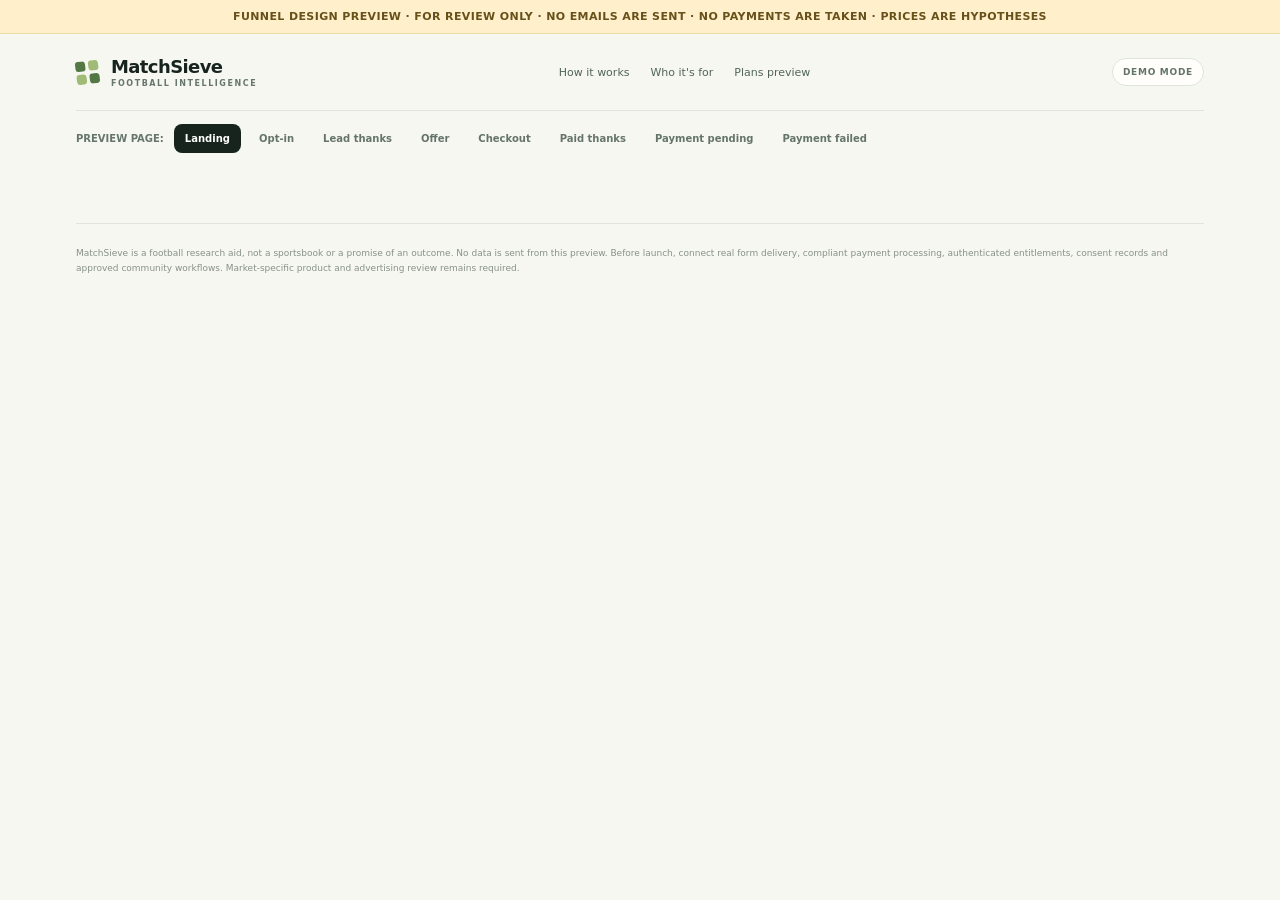
<file: web/funnel-preview.html>
<!doctype html>
<html lang="en">
<head>
<meta charset="utf-8">
<meta name="viewport" content="width=device-width, initial-scale=1">
<meta name="theme-color" content="#17241d">
<meta name="description" content="MatchSieve sales-funnel preview: customer-first football research messaging, offer ladder and lead journey. Preview only; forms and payments are not connected.">
<title>MatchSieve — Funnel Preview</title>
<style>
:root{--ink:#17241d;--ink2:#26372d;--muted:#67766d;--paper:#f6f7f1;--card:#fffefb;--line:#dfe5da;--lime:#c9f06a;--sage:#dfe9d5;--green:#537844;--alert:#fff4d6;--shadow:0 18px 55px rgba(23,36,29,.09)}
*{box-sizing:border-box}
html{scroll-behavior:smooth}
body{margin:0;background:var(--paper);color:var(--ink);font-family:Inter,ui-sans-serif,system-ui,-apple-system,BlinkMacSystemFont,"Segoe UI",sans-serif}
button,input,select{font:inherit}
button,a{cursor:pointer}
a{color:inherit}
.preview-banner{background:#fff0cb;border-bottom:1px solid #eedca6;padding:10px 18px;text-align:center;color:#68501a;font-size:11px;font-weight:800;letter-spacing:.035em}
.shell{max-width:1180px;margin:0 auto;padding:0 26px}
.topbar{display:flex;gap:20px;align-items:center;justify-content:space-between;padding:22px 0;border-bottom:1px solid var(--line)}
.brand{display:flex;align-items:center;gap:12px;text-decoration:none;min-width:170px}
.brand-mark{display:grid;grid-template-columns:repeat(2,10px);gap:3px;transform:rotate(-7deg)}
.brand-mark i{width:10px;height:10px;display:block;background:var(--green);border-radius:3px}
.brand-mark i:nth-child(2),.brand-mark i:nth-child(3){background:#a0bb76}
.brand strong{display:block;font-size:18px;letter-spacing:-.6px}
.brand small{display:block;margin-top:2px;color:var(--muted);font-size:8px;letter-spacing:1.55px;font-weight:850}
.topnav{display:flex;gap:21px;align-items:center;font-size:11px;color:#53645a}
.topnav a{text-decoration:none}
.topnav a:hover{color:var(--green)}
.small-pill{border:1px solid var(--line);border-radius:99px;padding:8px 10px;background:#fffefb;color:#63736a;font-size:9px;font-weight:850;letter-spacing:.08em;white-space:nowrap}
.preview-tools{display:flex;align-items:center;gap:7px;flex-wrap:wrap;padding:13px 0 0}
.preview-tools span{color:var(--muted);font-size:10px;font-weight:800;margin-right:3px}
.stage-button{background:transparent;border:1px solid transparent;border-radius:8px;padding:8px 10px;color:#65746a;font-size:10px;font-weight:750}
.stage-button:hover{border-color:var(--line);background:white}
.stage-button.active{background:var(--ink);color:white}
.content{padding:0 0 70px}
.hero{display:grid;grid-template-columns:1.08fr .92fr;gap:46px;align-items:center;padding:58px 0 52px}
.eyebrow{font-size:10px;letter-spacing:1.7px;text-transform:uppercase;font-weight:900;color:var(--green);margin:0 0 15px}
.eyebrow:before{content:"";display:inline-block;background:#91b75f;height:2px;width:21px;margin:0 9px 3px 0}
h1{font-size:clamp(39px,5.5vw,68px);line-height:.99;letter-spacing:-3.9px;margin:0 0 22px;font-weight:850;max-width:690px}
h1 em{font-family:Georgia,serif;font-weight:400;color:var(--green);letter-spacing:-3.2px}
.lede{font-size:15px;line-height:1.8;color:#516158;margin:0;max-width:630px}
.actions{display:flex;gap:11px;align-items:center;flex-wrap:wrap;margin-top:25px}
.btn{border:1px solid var(--ink);border-radius:9px;background:var(--ink);color:#f7faef;padding:13px 16px;font-size:11px;font-weight:850;display:inline-flex;align-items:center;justify-content:center;gap:18px;text-decoration:none;transition:.15s}
.btn:hover{background:#2d4837;transform:translateY(-1px)}
.btn .arrow{font-size:18px;color:var(--lime);font-weight:400}
.btn.secondary{background:transparent;color:var(--ink);border-color:#cbd5c8}
.btn.secondary:hover{background:#fff}
.disclaimer{font-size:10px;line-height:1.65;color:#77847a;margin-top:13px}
.hero-proof{display:flex;gap:14px;flex-wrap:wrap;margin-top:28px;color:#52645a;font-size:10px;font-weight:850;text-transform:uppercase;letter-spacing:.065em}
.hero-proof span:before{content:"✓";display:inline-grid;place-items:center;width:16px;height:16px;margin-right:6px;background:#e0ead6;color:#3d6934;border-radius:50%;font-size:10px}
.report-demo{position:relative;background:#17241d;color:#f7faef;border-radius:20px;padding:22px;box-shadow:var(--shadow);overflow:hidden;isolation:isolate}
.report-demo:before{content:"";position:absolute;width:290px;height:290px;border:1px solid rgba(201,240,106,.2);border-radius:50%;right:-94px;top:-120px;z-index:-1}
.report-top{display:flex;justify-content:space-between;align-items:start;gap:12px;border-bottom:1px solid rgba(255,255,255,.13);padding-bottom:17px}
.report-top small{display:block;color:#a9b5a6;font-size:8px;letter-spacing:1.5px;font-weight:850}
.report-top strong{display:block;font-size:16px;margin-top:8px}
.mock-status{font-size:8px;font-weight:900;letter-spacing:.08em;border:1px solid rgba(201,240,106,.44);color:var(--lime);padding:7px 8px;border-radius:6px}
.fixture-line{display:flex;align-items:center;gap:12px;margin:20px 0}
.club{flex:1;background:#26382d;border:1px solid #35483a;border-radius:10px;padding:13px 8px;text-align:center;font-size:11px;font-weight:850}
.versus{font-size:9px;color:#8f9e90;font-weight:800}
.mock-label{font-size:9px;color:#b8c4b5;letter-spacing:.1em;font-weight:850;text-transform:uppercase;margin:17px 0 9px}
.signal{display:flex;align-items:center;gap:9px;background:#22352a;border:1px solid #354b39;padding:11px;border-radius:9px;margin-top:8px;font-size:10px;color:#e1ead9}
.signal b{display:grid;place-items:center;width:21px;height:21px;border-radius:6px;background:#344f37;color:var(--lime);font-size:12px}
.signal.counter b{background:#554032;color:#ffd4a7}
.gap-note{margin-top:13px;padding:12px;border-left:2px solid #d3a76d;background:#302b22;color:#e5d3b6;font-size:10px;line-height:1.65}
.mock-footer{display:flex;justify-content:space-between;gap:12px;color:#819084;font-size:8px;margin-top:17px}
.section{padding:46px 0;border-top:1px solid var(--line)}
.section-head{display:flex;justify-content:space-between;align-items:end;gap:25px;margin-bottom:22px}
.section-head h2{font-size:clamp(25px,3vw,38px);letter-spacing:-1.8px;margin:0;line-height:1.08}
.section-head p{color:var(--muted);font-size:12px;line-height:1.7;margin:10px 0 0;max-width:620px}
.kicker{color:var(--green);font-size:9px;font-weight:900;letter-spacing:1.6px;margin:0 0 11px}
.grid3{display:grid;grid-template-columns:repeat(3,1fr);gap:13px}
.card{background:var(--card);border:1px solid var(--line);border-radius:14px;padding:20px}
.card-number{color:#6e8a58;font-size:10px;font-weight:900;letter-spacing:.1em}
.card h3{font-size:16px;margin:13px 0 9px;letter-spacing:-.4px}
.card p{font-size:11px;line-height:1.7;color:#66746a;margin:0}
.card .micro{font-size:9px;color:#879187;margin-top:13px}
.persona-card{padding:19px;background:#fffefb;border:1px solid var(--line);border-radius:13px}
.persona-card.active{border-color:#6f9356;box-shadow:0 0 0 2px rgba(111,147,86,.12)}
.persona-card button{display:block;width:100%;text-align:left;border:0;background:transparent;padding:0;color:inherit}
.persona-head{display:flex;justify-content:space-between;align-items:center;gap:10px}
.persona-tag{background:#e6eedf;color:#3f613b;border-radius:4px;padding:6px 7px;font-size:8px;font-weight:900;letter-spacing:.08em;text-transform:uppercase}
.persona-card h3{margin:12px 0 7px;font-size:15px}
.persona-card p{font-size:11px;line-height:1.7;color:#69766c;margin:0}
.persona-cta{display:inline-block;margin-top:13px;color:#476e38;font-weight:850;font-size:10px}
.price-toolbar{display:flex;justify-content:space-between;gap:15px;align-items:center;margin-bottom:16px;flex-wrap:wrap}
.price-toolbar label{display:flex;align-items:center;gap:10px;font-size:11px;color:#526158;font-weight:800}
select,input{border:1px solid #d4ddd1;background:white;border-radius:8px;padding:11px 12px;color:var(--ink);outline:none}
select:focus,input:focus{border-color:#709758;box-shadow:0 0 0 3px rgba(112,151,88,.13)}
.price-disclaimer{font-size:10px;line-height:1.6;color:#7c877d;max-width:500px}
.price-grid{display:grid;grid-template-columns:repeat(3,1fr);gap:13px;align-items:stretch}\n.price-grid.single{grid-template-columns:minmax(0,680px);justify-content:center}
.price-card{background:#fffefb;border:1px solid var(--line);border-radius:15px;padding:22px;display:flex;flex-direction:column;min-height:300px;position:relative}
.price-card.featured{border:1.5px solid #6d8e53;box-shadow:0 10px 34px rgba(48,83,46,.09)}
.plan-tag{font-size:8px;font-weight:900;letter-spacing:.1em;color:#5d7950;text-transform:uppercase}
.price-card h3{font-size:16px;margin:12px 0 7px}
.price-card .desc{font-size:10px;line-height:1.65;color:#69776c;min-height:34px}
.price{font-size:35px;letter-spacing:-1.8px;font-weight:850;margin:15px 0 2px}
.price span{font-size:10px;letter-spacing:0;color:#7d887d;font-weight:700}
.price-card ul{padding-left:16px;margin:13px 0 22px;font-size:10px;line-height:1.9;color:#5b695e}
.price-card .btn{margin-top:auto;width:100%}
.future-note{font-size:9px;line-height:1.6;color:#7e887c;margin-top:10px}
.bottom-cta{background:#e6eddf;border-radius:17px;padding:28px;display:flex;justify-content:space-between;align-items:center;gap:23px}
.bottom-cta h2{margin:0 0 8px;font-size:25px;letter-spacing:-1px}
.bottom-cta p{margin:0;color:#5b6a5d;font-size:11px;line-height:1.7;max-width:620px}
.page-panel{max-width:820px;margin:48px auto 0;background:var(--card);border:1px solid var(--line);border-radius:18px;padding:clamp(22px,5vw,46px);box-shadow:var(--shadow)}
.page-panel h1{font-size:clamp(32px,4vw,49px);letter-spacing:-2.2px;line-height:1.04;margin:0 0 14px}
.page-panel .lede{font-size:13px}
.steps{display:flex;gap:7px;flex-wrap:wrap;margin:0 0 28px}
.steps span{border:1px solid var(--line);border-radius:99px;padding:8px 10px;color:#78847a;font-size:9px;font-weight:800}
.steps span.current{background:var(--ink);border-color:var(--ink);color:white}
.form-grid{display:grid;grid-template-columns:1fr 1fr;gap:14px;margin-top:25px}
.field{display:flex;flex-direction:column;gap:7px}
.field.wide{grid-column:1/-1}
.field label{font-size:10px;font-weight:850;color:#45564a}
.field small{font-size:9px;color:#7c887d;line-height:1.5}
.form-grid input,.form-grid select{width:100%;min-width:0}
.consent{display:flex;gap:9px;align-items:flex-start;color:#657369;font-size:10px;line-height:1.6;margin-top:18px}
.consent input{margin-top:3px}
.action-row{display:flex;gap:10px;flex-wrap:wrap;margin-top:24px}
.notice{border:1px solid #eadfb9;background:#fff8df;color:#70581f;padding:12px 14px;border-radius:9px;font-size:10px;line-height:1.65;margin-top:20px}
.success-mark{display:grid;place-items:center;width:47px;height:47px;border-radius:14px;background:#e0ecd5;color:#42713b;font-size:22px;margin-bottom:23px}
.state-list{padding:0;margin:23px 0;list-style:none;display:grid;gap:11px}
.state-list li{display:flex;gap:9px;font-size:11px;line-height:1.6;color:#56665b}
.state-list li:before{content:"✓";display:grid;place-items:center;flex-shrink:0;width:18px;height:18px;border-radius:50%;background:#e4edde;color:#446b39;font-weight:900;font-size:10px}
.status-chip{display:inline-block;padding:7px 9px;border-radius:5px;font-size:9px;font-weight:900;letter-spacing:.08em;background:#e0ecd6;color:#3f6837;text-transform:uppercase}
.status-chip.pending{background:#fff0c9;color:#83621d}
.status-chip.failed{background:#f8e1dc;color:#9b4438}
.community-choice{border:1px solid var(--line);border-radius:10px;padding:14px;display:flex;justify-content:space-between;align-items:center;gap:12px;margin-top:10px}
.community-choice strong{font-size:11px;display:block}
.community-choice small{font-size:9px;display:block;color:#79847b;line-height:1.5;margin-top:4px}
.community-choice button{border:1px solid #cfd9c8;background:#fff;border-radius:7px;padding:9px 11px;font-size:9px;font-weight:800;white-space:nowrap}
.footnote{border-top:1px solid var(--line);padding:22px 0 30px;color:#879187;font-size:9px;line-height:1.7}
.footnote a{color:#637762}
.hidden{display:none!important}
@media(max-width:900px){.hero{grid-template-columns:1fr;gap:30px;padding-top:42px}.hero-art{max-width:650px;width:100%;margin:0 auto}.topnav{display:none}.grid3,.price-grid{grid-template-columns:1fr}.price-card{min-height:0}.card{padding:18px}.section-head{align-items:start;flex-direction:column}.bottom-cta{align-items:flex-start;flex-direction:column}}
@media(max-width:540px){.shell{padding:0 16px}.topbar{padding:17px 0}.small-pill{display:none}.preview-tools{overflow-x:auto;flex-wrap:nowrap}.stage-button{white-space:nowrap}.hero{padding:38px 0}.hero-proof{gap:8px}.report-demo{padding:17px}.fixture-line{gap:7px}.club{padding:12px 5px;font-size:9px}.form-grid{grid-template-columns:1fr}.field.wide{grid-column:auto}.price{font-size:31px}.bottom-cta{padding:21px}.page-panel{margin-top:28px;padding:22px}.actions .btn{width:100%;justify-content:space-between}}
@media(prefers-reduced-motion:reduce){html{scroll-behavior:auto}*,*:before,*:after{transition:none!important}}
</style>
</head>
<body>
<div class="preview-banner">FUNNEL DESIGN PREVIEW · FOR REVIEW ONLY · NO EMAILS ARE SENT · NO PAYMENTS ARE TAKEN · PRICES ARE HYPOTHESES</div>
<div class="shell">
  <header class="topbar">
    <a class="brand" href="#" id="homeLink" aria-label="MatchSieve funnel preview home">
      <span class="brand-mark" aria-hidden="true"><i></i><i></i><i></i><i></i></span>
      <span><strong>MatchSieve</strong><small>FOOTBALL INTELLIGENCE</small></span>
    </a>
    <nav class="topnav" aria-label="Page navigation">
      <a href="#how">How it works</a><a href="#personas">Who it's for</a><a href="#plans">Plans preview</a>
    </nav>
    <span class="small-pill">DEMO MODE</span>
  </header>
  <nav class="preview-tools" aria-label="Preview each funnel page">
    <span>PREVIEW PAGE:</span>
    <button class="stage-button active" data-stage="landing" type="button">Landing</button>
    <button class="stage-button" data-stage="optin" type="button">Opt-in</button>
    <button class="stage-button" data-stage="lead-thanks" type="button">Lead thanks</button>
    <button class="stage-button" data-stage="offer" type="button">Offer</button>
    <button class="stage-button" data-stage="checkout" type="button">Checkout</button>
    <button class="stage-button" data-stage="paid-thanks" type="button">Paid thanks</button>
    <button class="stage-button" data-stage="pending" type="button">Payment pending</button>
    <button class="stage-button" data-stage="failed" type="button">Payment failed</button>
  </nav>
  <main id="screen" class="content" tabindex="-1"></main>
  <footer class="footnote">
    MatchSieve is a football research aid, not a sportsbook or a promise of an outcome. No data is sent from this preview. Before launch, connect real form delivery, compliant payment processing, authenticated entitlements, consent records and approved community workflows. Market-specific product and advertising review remains required.
  </footer>
</div>
<script>
(function(){
'use strict';
var screen=document.getElementById('screen');
var stage='landing';
var persona='A';
var country='UK';
var attribution={source:'direct / not supplied',campaign:'not supplied'};
var qp=new URLSearchParams(window.location.search);
if(qp.get('utm_source'))attribution.source=qp.get('utm_source');
if(qp.get('utm_campaign'))attribution.campaign=qp.get('utm_campaign');
if(['A','B','C'].indexOf(qp.get('persona'))!==-1)persona=qp.get('persona');
if(['UK','US','CA','EU','NG','GH','KE'].indexOf(qp.get('country'))!==-1)country=qp.get('country');

var messages={
 A:{tag:'FOR SERIOUS FOOTBALL RESEARCHERS',title:'Stop guessing the odds. <em>Examine the evidence.</em>',copy:'MatchSieve is a football research desk for serious-minded adults who value evidence more than noise. Choose a fixture and a market question; inspect the case for it, the case against it, source notes, and what the available records cannot verify.',cta:'Get the Football Betting Maths Playbook',reason:'You want your decision to rest on evidence you can inspect—not somebody else’s confidence.'},
 B:{tag:'FOR INDEPENDENT MARKET COMPARATORS',title:'More opinions are not the same as <em>better research.</em>',copy:'Challenge the argument, check the source trail and see what remains unknown. MatchSieve is designed for people who want to judge the evidence themselves—not follow a pick on faith.',cta:'Get the Football Betting Maths Playbook',reason:'You value a method you can scrutinise and are sceptical of unsupported certainty.'},
 C:{tag:'FOR FOOTBALL PUBLISHERS AND RESEARCHERS',title:'Research the match. Keep the sources. <em>Protect your credibility.</em>',copy:'Use a structured fixture-and-market brief as a starting point for your own preview, show notes or football discussion. See evidence on both sides and retain clear source notes before publishing.',cta:'Get the Football Betting Maths Playbook',reason:'You repeat football research under real deadlines and want a disciplined process.'}
};
var currency={
 UK:{label:'United Kingdom · first paid-market test',currency:'GBP',trip:'Not offered',core:'£19',publisher:'Not offered',launch:true},
 US:{label:'United States · not open',currency:'USD',trip:'Not set',core:'Not set',publisher:'Not set',launch:false},
 CA:{label:'Canada · not open',currency:'CAD',trip:'Not set',core:'Not set',publisher:'Not set',launch:false},
 EU:{label:'Selected Europe · not open',currency:'EUR',trip:'Not set',core:'Not set',publisher:'Not set',launch:false},
 NG:{label:'Nigeria · not open for this launch',currency:'NGN',trip:'Not set',core:'Not set',publisher:'Not set',launch:false},
 GH:{label:'Ghana · not open',currency:'GHS',trip:'Not set',core:'Not set',publisher:'Not set',launch:false},
 KE:{label:'Kenya · not open',currency:'KES',trip:'Not set',core:'Not set',publisher:'Not set',launch:false}
};
function esc(x){return String(x==null?'':x).replace(/[&<>"']/g,function(c){return {'&':'&amp;','<':'&lt;','>':'&gt;','"':'&quot;',"'":'&#39;'}[c];});}
function button(label,action,secondary){return '<button type="button" class="btn '+(secondary?'secondary':'')+'" data-action="'+esc(action)+'">'+esc(label)+(secondary?'':' <span class="arrow" aria-hidden="true">↗</span>')+'</button>';}
function steps(current){var items=[['landing','Discover'],['optin','Opt in'],['lead-thanks','Deliver'],['offer','Choose'],['checkout','Pay'],['paid-thanks','Access']];return '<div class="steps">'+items.map(function(x){return '<span class="'+(x[0]===current?'current':'')+'">'+esc(x[1])+'</span>';}).join('')+'</div>';}
function personaCards(){var data=[['A','WEEKEND ANALYST','Less tab-juggling; a clearer report for the market already being researched.'],['B','CRITICAL COMPARATOR','Inspect supporting signals, counter-evidence and what remains unknown.'],['C','FOOTBALL PUBLISHER','Use a repeatable research base and check sources before writing.']];return '<div class="grid3">'+data.map(function(d){return '<article class="persona-card '+(persona===d[0]?'active':'')+'"><button data-action="persona-'+d[0]+'" type="button" aria-pressed="'+(persona===d[0])+'"><span class="persona-head"><span class="persona-tag">Persona '+d[0]+'</span><span aria-hidden="true">↗</span></span><h3>'+d[1]+'</h3><p>'+d[2]+'</p><span class="persona-cta">View this message →</span></button></article>';}).join('')+'</div>';}
function reportPreview(){return '<aside class="report-demo" aria-label="Illustrative research report layout, not live data"><div class="report-top"><div><small>MARKET RESEARCH BRIEF · UI PREVIEW</small><strong>Selected fixture + market</strong></div><span class="mock-status">DEMO LAYOUT</span></div><div class="fixture-line"><div class="club">Home team</div><span class="versus">VS</span><div class="club">Away team</div></div><div class="mock-label">Supporting evidence</div><div class="signal"><b>+</b><span>Relevant evidence present in the selected data window</span></div><div class="mock-label">What challenges the idea</div><div class="signal counter"><b>−</b><span>Counter-signals shown separately, not hidden</span></div><div class="gap-note"><strong>What is missing</strong><br>Unavailable or stale inputs are called out. No fabricated statistics or confidence percentage.</div><div class="mock-footer"><span>SOURCES AND DATES</span><span>NO LIVE MATCH DATA</span></div></aside>';}
function planPrices(){var p=currency[country];return '<div class="price-toolbar"><label for="countrySelect">Market preview <select id="countrySelect">'+[['UK','United Kingdom'],['US','United States'],['CA','Canada'],['EU','Selected Europe'],['NG','Nigeria'],['GH','Ghana'],['KE','Kenya']].map(function(v){return '<option value="'+v[0]+'" '+(country===v[0]?'selected':'')+'>'+v[1]+'</option>';}).join('')+'</select></label><p class="price-disclaimer">'+(p.launch?'Proposed UK pilot price only. Not connected to checkout.':'This market is not open for paid launch. Pricing will be set only after demand, data coverage, payment eligibility and unit economics are reviewed.')+'</p></div><div class="price-grid single"><article class="price-card featured"><span class="plan-tag">PREMIUM RESEARCH MEMBERSHIP</span><h3>Research Desk</h3><p class="desc">For adults who research football markets regularly and value traceable reasoning over tipster hype.</p><div class="price">'+(p.launch?p.core:'Price not set')+' <span>/ month</span></div><ul><li>Proposed allowance: up to 20 full research briefs per billing month</li><li>Supported competition list stated before checkout</li><li>Supporting evidence and counter-evidence shown separately</li><li>Source notes, capture context and missing data made visible</li><li>Saved research history</li><li>Monthly membership; clear cancellation terms</li></ul>'+button('Review membership terms','checkout-monthly',false)+'<p class="future-note">This is a proposed pilot, not an active subscription. We will not take payment until report quality, source permissions, data costs and secure entitlements are verified.</p></article></div>';}
function landing(){var m=messages[persona];return '<section class="hero"><div><p class="eyebrow">'+m.tag+'</p><h1>'+m.title+'</h1><p class="lede">'+m.copy+'</p><div class="actions">'+button(m.cta,'optin',false)+button('See the research standard','how',true)+'</div><p class="disclaimer">MatchSieve is for serious-minded adult researchers. It is not a tipster club, a sure-win service or a promise of profit. This page is a design preview, not a live paid product.</p><div class="hero-proof"><span>Market-specific research</span><span>Evidence on both sides</span><span>Gaps made visible</span></div></div>'+reportPreview()+'</section><section class="section" id="how"><div class="section-head"><div><p class="kicker">THE STANDARD</p><h2>Serious research shows its working.</h2><p>Scores and basic statistics are available elsewhere. MatchSieve's proposed paid value is the careful organisation of relevant evidence, visible counter-arguments, traceable sources and honest limitations.</p></div></div><div class="grid3"><article class="card"><span class="card-number">01 / QUESTION</span><h3>Start with the actual market</h3><p>Choose the fixture and the market you need to examine. A generic team summary is not a substitute for a clear research question.</p></article><article class="card"><span class="card-number">02 / EVIDENCE</span><h3>Show both sides</h3><p>Review the facts that support the case and the facts that weaken it. Missing evidence must stay visible.</p></article><article class="card"><span class="card-number">03 / PROVENANCE</span><h3>Keep the source trail</h3><p>Check where information came from and when it was captured. If a field is not available or cannot be confirmed, the report should say so.</p></article></div><p style="font-size:12px;line-height:1.8;color:#65746a;margin-top:20px"><strong>This is not for everyone.</strong> It is built for people who value research and want to make their own judgement. It is not built to sell guaranteed picks or recover gambling losses.</p></section><section class="section" id="personas"><div class="section-head"><div><p class="kicker">WHO IT IS FOR</p><h2>For people who take their research seriously.</h2><p>Choose the job that best describes you. MatchSieve should earn trust through what the report shows, not through loud claims.</p></div></div>'+personaCards()+'</section><section class="section" id="plans"><div class="section-head"><div><p class="kicker">ONE PREMIUM MEMBERSHIP · PREVIEW</p><h2>Pay for research you use repeatedly.</h2><p>No bargain tip bundles and no pretend certainty. One proposed monthly membership for people who value a repeatable research process. Other markets remain closed until separately validated.</p></div></div>'+planPrices()+'</section><section class="section"><div class="bottom-cta"><div><h2>'+esc(m.cta)+'</h2><p>'+esc(m.reason)+' The Football Betting Maths Playbook is the proposed educational lead offer; this preview does not send email or record personal data.</p></div>'+button('Preview the playbook request','optin',false)+'</div></section>';}
function optin(){return '<section class="page-panel">'+steps('optin')+'<p class="eyebrow">STOP GUESSING THE ODDS</p><h1>The Football Betting Maths <em>Playbook.</em></h1><p class="lede">A plain-English guide to understanding odds, break-even thinking, bookmaker margin and the difference between a confident claim and a well-supported argument. Education and research—not picks, financial advice or a promise of profit.</p><form id="leadForm"><div class="form-grid"><div class="field"><label for="leadName">First name (optional)</label><input id="leadName" name="name" autocomplete="given-name" placeholder="Your first name"></div><div class="field"><label for="leadEmail">Email address</label><input id="leadEmail" name="email" type="email" autocomplete="email" required placeholder="you@example.com"><small>Required to deliver the requested playbook in the live version.</small></div><div class="field wide"><label for="leadPersona">What best describes your research job?</label><select id="leadPersona" name="persona"><option value="A">I research football markets for myself</option><option value="B">I compare claims and challenge the evidence</option><option value="C">I research for football content or publishing</option></select></div><div class="field wide"><label for="leadCountry">Country / market of interest</label><select id="leadCountry" name="country">'+[['UK','United Kingdom'],['US','United States'],['CA','Canada'],['EU','Selected Europe'],['NG','Nigeria'],['GH','Ghana'],['KE','Kenya']].map(function(v){return '<option value="'+v[0]+'" '+(country===v[0]?'selected':'')+'>'+v[1]+'</option>';}).join('')+'</select><small>This records interest in this prototype only; it does not make the selected market available for paid access.</small></div></div><label class="consent"><input type="checkbox" id="promoConsent" name="promoConsent"><span>I'd also like occasional MatchSieve product updates and research notes. This is optional and can be withdrawn; delivery of the requested resource must not depend on marketing consent.</span></label><div class="action-row"><button class="btn" type="submit">Preview playbook request <span class="arrow">↗</span></button><button class="btn secondary" type="button" data-action="landing">Back to overview</button></div></form><div class="notice">Preview only: the form validates in this browser and moves to the next design screen. It does not send or store your name, email, consent or country.</div></section>';}
function leadThanks(){return '<section class="page-panel">'+steps('lead-thanks')+'<div class="success-mark">✓</div><p class="eyebrow">RESOURCE REQUEST · PREVIEW STATE</p><h1>Your next step is to <em>inspect the evidence.</em></h1><p class="lede">In the live funnel, the backend would now confirm the opt-in and deliver the checklist by email or provide the download. Nothing has been sent from this preview.</p><ul class="state-list"><li>Review what a sample report can and cannot tell you.</li><li>Choose whether you want optional research updates.</li><li>Join the free community only if you want peer discussion; a community join is not a paid subscription.</li></ul><div class="action-row">'+button('Preview the sample report offer','offer',false)+button('Preview free community step','community',true)+'</div><div class="notice">Live acceptance rule: record consent, use an idempotent lead ID, deliver the requested resource, and keep marketing consent separately recorded.</div></section>';}
function offer(){return '<section class="page-panel">'+steps('offer')+'<p class="eyebrow">PREMIUM RESEARCH MEMBERSHIP</p><h1>For people who value <em>the work.</em></h1><p class="lede">MatchSieve is not a cheap tip bundle. It is intended for serious-minded researchers who want evidence on both sides, traceable sources and visible limitations. Review the proposed membership, allowance and market before any future checkout.</p>'+planPrices()+'<div class="action-row">'+button('Review monthly membership','checkout-monthly',false)+'</div><div class="notice">Preview only. The price and allowance are proposals; payment processing, source rights, secure access and service costs must be verified before the offer goes live.</div></section>';}
function checkout(mode){var amount=currency[country].core;return '<section class="page-panel">'+steps('checkout')+'<p class="eyebrow">MEMBERSHIP REVIEW · NON-TRANSACTIONAL PREVIEW</p><h1>Know exactly what you are buying.</h1><p class="lede">A real checkout must state the final amount, currency, taxes where applicable, supported competitions, monthly research allowance, renewal terms, cancellation route and seller details before confirmation.</p><div class="community-choice"><div><strong>Research Desk · monthly membership</strong><small>Proposed allowance: up to 20 full research briefs per billing month. Supported coverage and source limits must be published before payment. Monthly renewal until cancelled, with terms shown in checkout.</small></div><span class="status-chip">'+(currency[country].launch?amount:'Price not set')+' / month</span></div><div class="notice">No payment will be collected. The screen below only previews payment states; a live paid entitlement must be granted by a verified server-side provider event.</div><h3 style="font-size:13px;margin-top:26px">Preview possible server outcomes</h3><div class="action-row">'+button('Simulate webhook-confirmed payment','paid-thanks',false)+button('Simulate pending payment','pending',true)+button('Simulate payment failure','failed',true)+button('Cancel checkout','cancelled',true)+'</div><p class="disclaimer">The live system must never unlock reports because of a browser button, return URL or customer-provided receipt alone.</p></section>';}
function paidThanks(){return '<section class="page-panel">'+steps('paid-thanks')+'<div class="success-mark">✓</div><p class="eyebrow">PAID THANK-YOU · SIMULATED ONLY</p><h1>Your account access would be <em>activated here.</em></h1><p class="lede">This is the view shown only after the backend verifies the payment and active entitlement. In this preview, no payment has happened and no access has been granted.</p><ul class="state-list"><li>Show the actual plan, amount, currency and renewal schedule.</li><li>Guide the customer through the first fixture and market report.</li><li>Offer optional community access after the status is confirmed.</li></ul><div class="action-row">'+button('Preview verified-member community step','community-paid',false)+button('Go to product preview','landing',true)+'</div><div class="notice">Access rule: a verified server event updates the entitlement record. Repeated webhooks must not duplicate credits or send multiple welcome messages.</div></section>';}
function pending(){return '<section class="page-panel">'+steps('checkout')+'<span class="status-chip pending">Awaiting confirmation</span><h1 style="margin-top:18px">Your payment is still being <em>confirmed.</em></h1><p class="lede">Do not pay again until the transaction status is known. In the live flow, this page checks status with the backend and displays the support route if confirmation takes too long.</p><ul class="state-list"><li>Paid access remains locked until confirmation arrives.</li><li>No premium WhatsApp or Telegram invite is sent while pending.</li><li>A duplicate or delayed webhook is handled safely.</li></ul><div class="action-row">'+button('Check status again (preview)','pending',false)+button('Return to offers','offer',true)+'</div></section>';}
function failed(){return '<section class="page-panel">'+steps('checkout')+'<span class="status-chip failed">Payment not confirmed</span><h1 style="margin-top:18px">No paid access has been <em>activated.</em></h1><p class="lede">The live version will show a useful explanation where the payment provider supplies one, an optional retry, and the free sample path. It will not pretend the purchase succeeded.</p><div class="action-row">'+button('Retry checkout preview','checkout',false)+button('Continue with the free sample','optin',true)+'</div><div class="notice">No charge was attempted in this preview. The retry button opens a mockup only.</div></section>';}
function cancelled(){return '<section class="page-panel">'+steps('checkout')+'<p class="eyebrow">CHECKOUT CANCELLED</p><h1>You can return whenever the product <em>fits your needs.</em></h1><p class="lede">No payment was taken in this preview. In the live funnel, cancellation should not trigger guilt, a countdown or a forced sales call.</p><div class="action-row">'+button('Review the plans again','offer',false)+button('Back to the free research guide','optin',true)+'</div></section>';}
function community(paid){return '<section class="page-panel"><p class="eyebrow">COMMUNITY · OPTIONAL</p><h1>'+(paid?'Paid community access follows confirmed entitlement.':'Join the football research conversation—if it is useful to you.')+'</h1><p class="lede">'+(paid?'In the live version, only a confirmed and active subscriber receives the approved paid-community instructions. A cancelled or refunded entitlement is rechecked.':'The free community is separate from a paid subscription. The live page will use the actual approved group/channel links and explain its purpose and rules.')+'</p><div class="community-choice"><div><strong>WhatsApp</strong><small>Optional community / announcements. Invite links can be forwarded; the account entitlement remains authoritative.</small></div><button type="button" data-action="community-note">Preview link state</button></div><div class="community-choice"><div><strong>Telegram</strong><small>Optional channel or group. A bot may issue an expiring/member-limited invite after a verified purchase, with suitable admin rights.</small></div><button type="button" data-action="community-note">Preview link state</button></div><div class="notice" id="communityNote">Preview: no real group links have been connected.</div><div class="action-row">'+button('Back to the funnel overview','landing',true)+'</div></section>';}
function render(){document.querySelectorAll('[data-stage]').forEach(function(b){b.classList.toggle('active',b.getAttribute('data-stage')===stage);});var content='';if(stage==='landing')content=landing();else if(stage==='optin')content=optin();else if(stage==='lead-thanks')content=leadThanks();else if(stage==='offer')content=offer();else if(stage==='checkout')content=checkout('monthly');else if(stage==='checkout-oneoff')content=checkout('oneoff');else if(stage==='checkout-monthly')content=checkout('monthly');else if(stage==='paid-thanks')content=paidThanks();else if(stage==='pending')content=pending();else if(stage==='failed')content=failed();else if(stage==='cancelled')content=cancelled();else if(stage==='community')content=community(false);else if(stage==='community-paid')content=community(true);screen.innerHTML=content;bind();if(stage==='landing'||stage==='offer'){var cs=document.getElementById('countrySelect');if(cs)cs.addEventListener('change',function(){country=cs.value;render();});}}
function setStage(next){stage=next;render();screen.focus({preventScroll:true});window.scrollTo({top:0,behavior:window.matchMedia('(prefers-reduced-motion: reduce)').matches?'auto':'smooth'});}
function bind(){document.querySelectorAll('[data-action]').forEach(function(el){el.addEventListener('click',function(){var action=el.getAttribute('data-action');if(action.indexOf('persona-')===0){persona=action.slice(-1);if(stage==='landing')render();else setStage('landing');return;}if(action==='how'){document.getElementById('how')?.scrollIntoView({behavior:'smooth'});return;}if(action==='community-note'){var n=document.getElementById('communityNote');if(n)n.textContent='Preview only: no real community URL or membership change exists.';return;}if(action==='checkout-oneoff'){setStage('checkout-oneoff');return;}if(action==='checkout-monthly'){setStage('checkout-monthly');return;}if(action==='checkout'){setStage('checkout-monthly');return;}setStage(action);});});var form=document.getElementById('leadForm');if(form)form.addEventListener('submit',function(ev){ev.preventDefault();if(!form.reportValidity())return;var p=document.getElementById('leadPersona');var c=document.getElementById('leadCountry');persona=p?p.value:persona;country=c?c.value:country;var marketing=document.getElementById('promoConsent');window.__matchsieveFunnelPreviewState={formValidatedInBrowser:true,marketingOptInPreviewed:!!(marketing&&marketing.checked),countryPreview:country,personaPreview:persona,submittedToServer:false};setStage('lead-thanks');});}
document.querySelectorAll('[data-stage]').forEach(function(b){b.addEventListener('click',function(){setStage(b.getAttribute('data-stage'));});});
document.getElementById('homeLink').addEventListener('click',function(ev){ev.preventDefault();setStage('landing');});
window.MatchSieveFunnelPreview={showPage:setStage,getAttribution:function(){return {source:attribution.source,campaign:attribution.campaign};},getSelectedPersona:function(){return persona;},getSelectedCountry:function(){return country;}};
render();
})();
</script>
</body>
</html>
</file>
